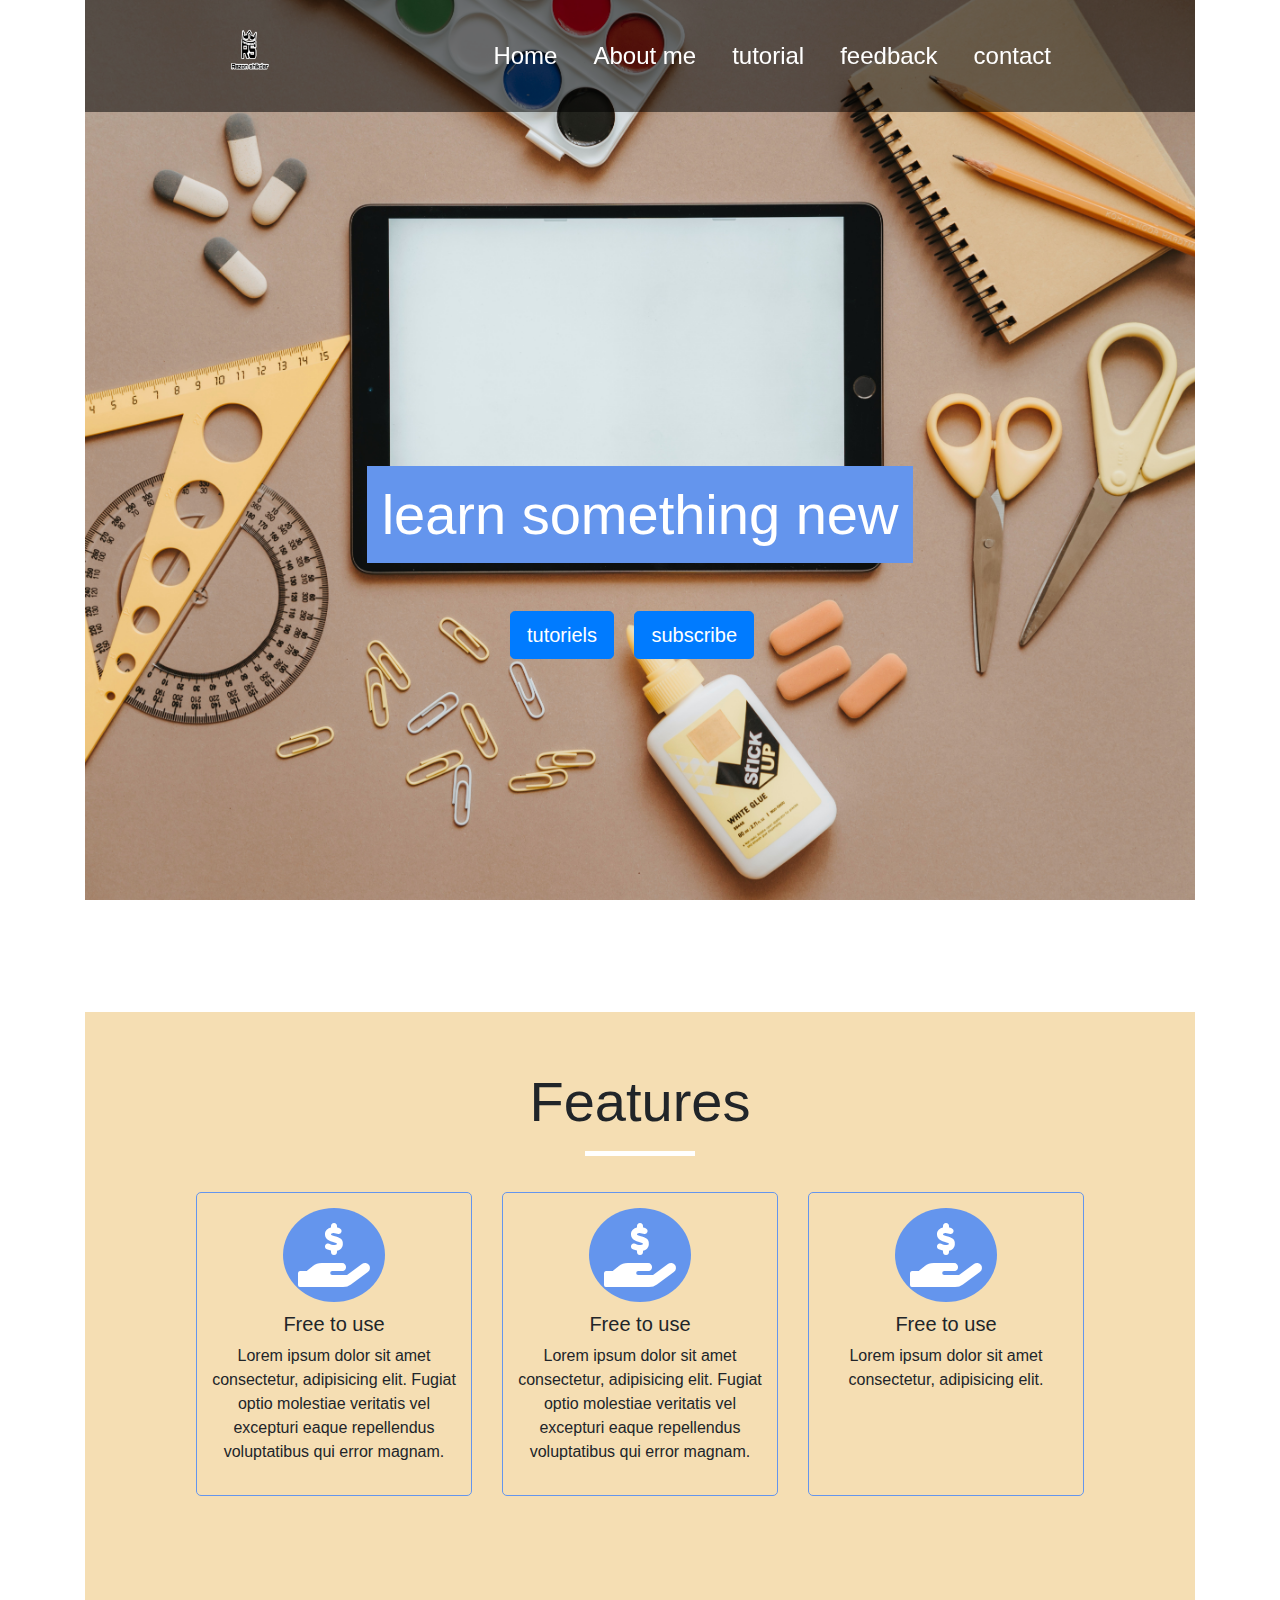
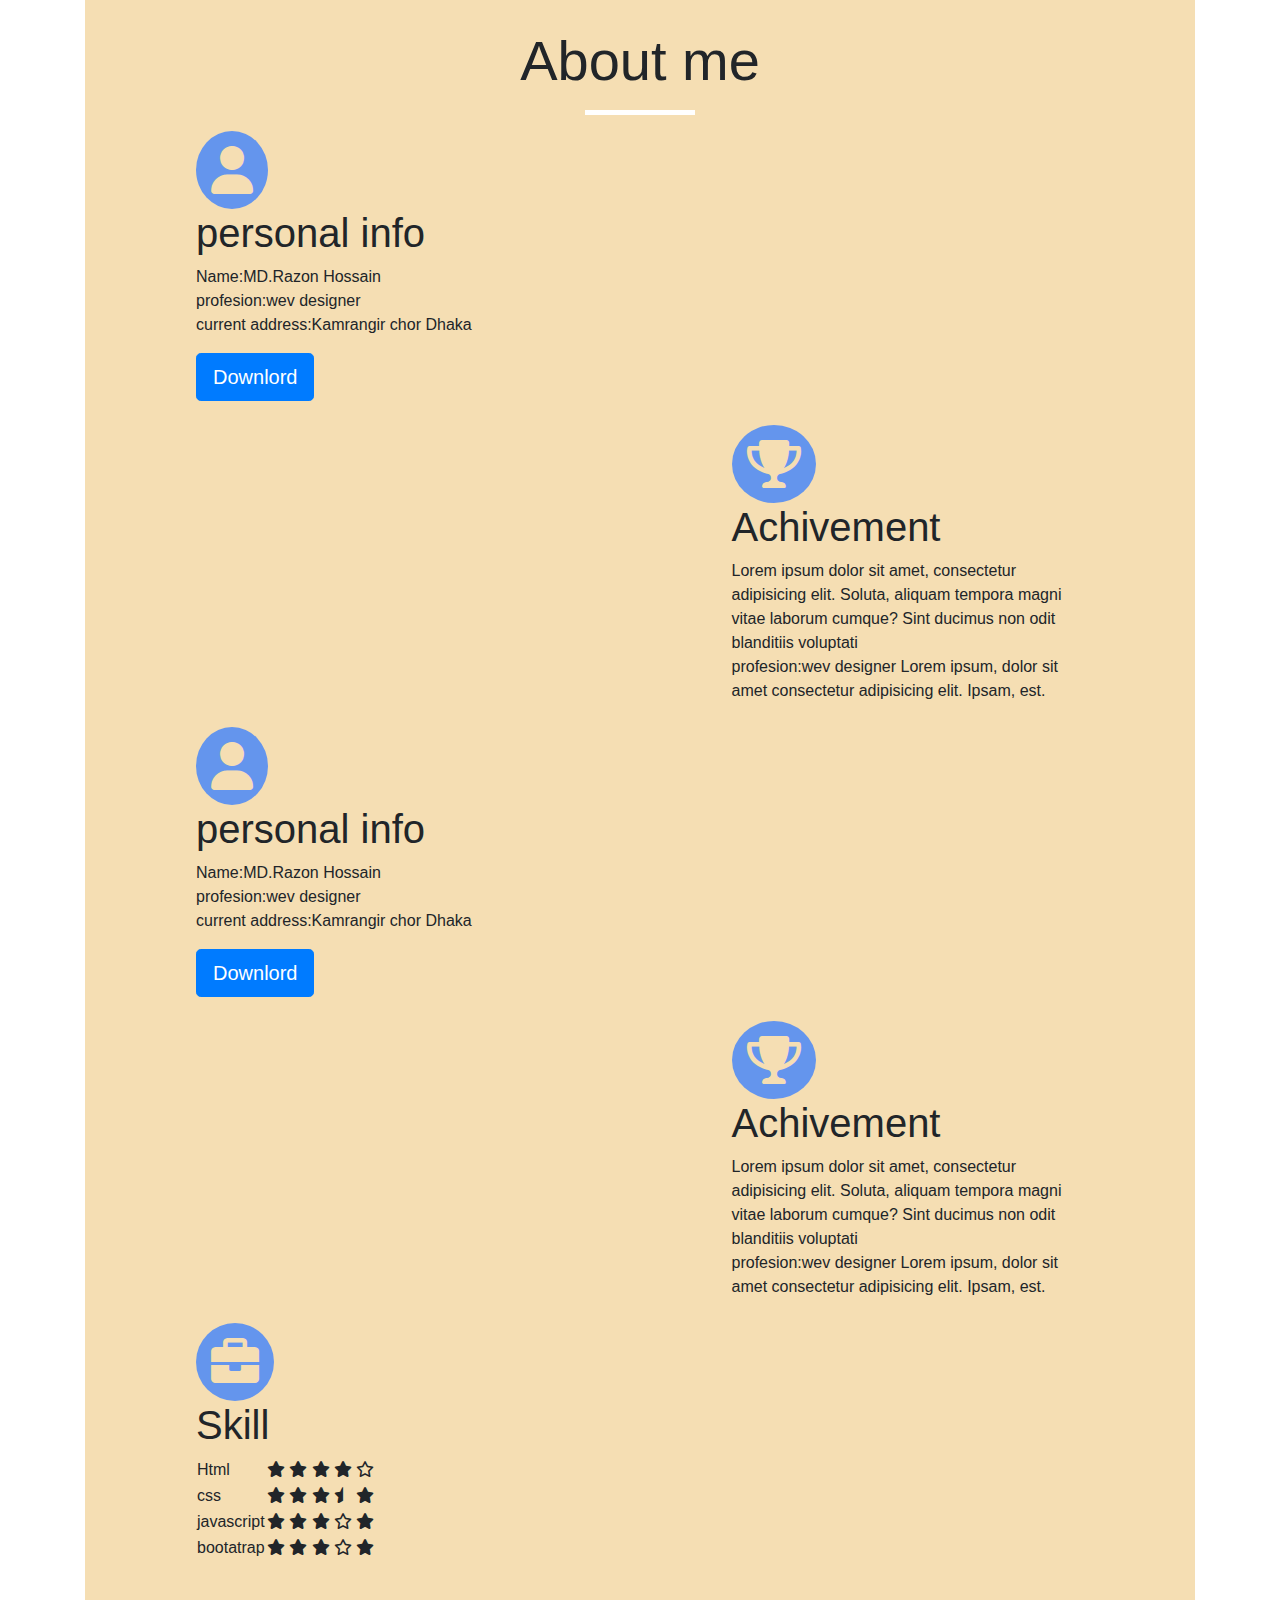
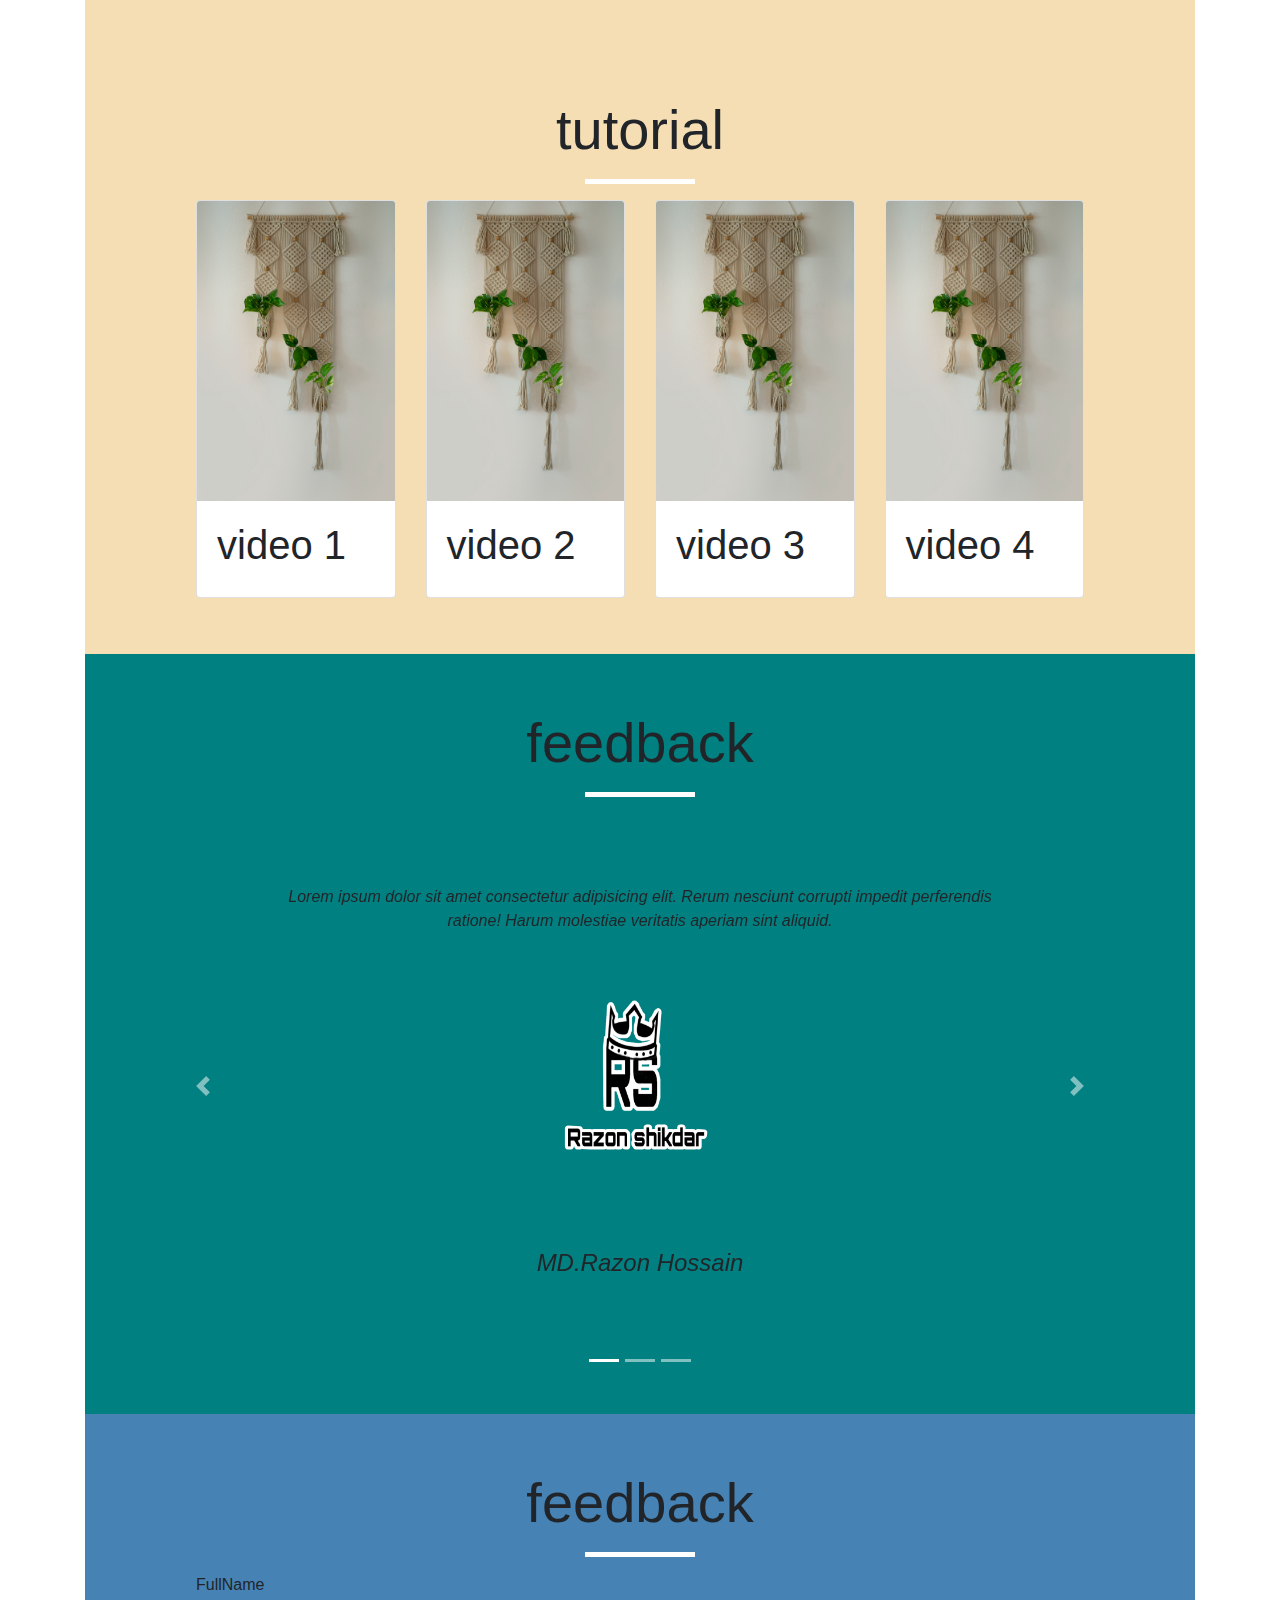
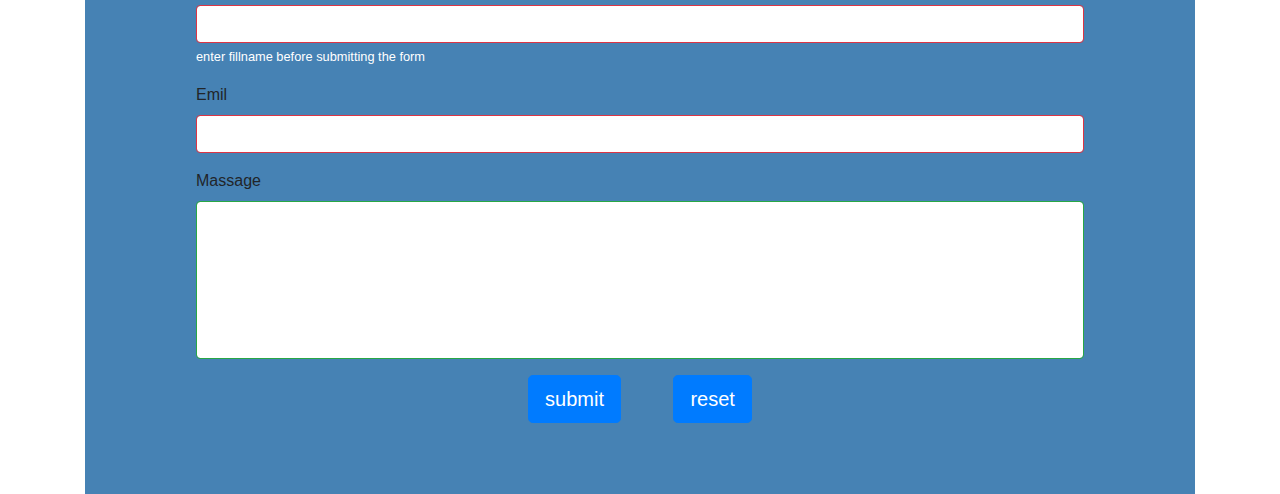
<file: index.html>
<!DOCTYPE html>
<html lang="en">
<head>
    <meta charset="UTF-8">
    <meta http-equiv="X-UA-Compatible" content="IE=edge">
    <meta name="viewport" content="width=device-width, initial-scale=1.0">
    <title>boostrap web.Razon</title>
    <!-- font awsome cdn -->
    <link rel="stylesheet" href="https://cdnjs.cloudflare.com/ajax/libs/font-awesome/6.0.0/css/all.min.css" integrity="sha512-9usAa10IRO0HhonpyAIVpjrylPvoDwiPUiKdWk5t3PyolY1cOd4DSE0Ga+ri4AuTroPR5aQvXU9xC6qOPnzFeg==" crossorigin="anonymous" referrerpolicy="no-referrer" />
    <!-- boostrap cdn -->
    <link rel="stylesheet" href="https://cdn.jsdelivr.net/npm/bootstrap@4.0.0/dist/css/bootstrap.min.css" integrity="sha384-Gn5384xqQ1aoWXA+058RXPxPg6fy4IWvTNh0E263XmFcJlSAwiGgFAW/dAiS6JXm" crossorigin="anonymous">
    <!-- plain css -->
    <link rel="stylesheet" href="boostrap-website.css">
</head>
<body>
    <div class="container">
        <header>
            <nav class="navbar navbar-expand-md">
                <div class="container-fluid">
                  <a class="navbar-brand" href="#">
                    <img src="img/logo.png" class="nav-logo" alt="logo">
                  </a>
                  <button class="navbar-toggler" type="button" data-bs-toggle="collapse" data-bs-target="#navbarNavDropdown" aria-controls="navbarNavDropdown" aria-expanded="false" aria-label="Toggle navigation">
                    <span><i class="fas fa-bars nav-icon"></i></span>
                  </button>
                  <div class="collapse navbar-collapse" id="navbarNavDropdown">
                    <ul class="navbar-nav ml-auto">
                      <li class="nav-item">
                        <a class="nav-link active" aria-current="page" href="#">Home</a>
                      </li>
                      <li class="nav-item">
                        <a class="nav-link" href="#about-me">About me</a>
                      </li>                     
                      <li class="nav-item">
                        <a class="nav-link" href="#tutorial">tutorial</a>
                      </li>
                      <li class="nav-item">
                        <a class="nav-link" href="#feedback">feedback</a>
                      </li>
                      <li class="nav-item">
                        <a class="nav-link" href="#contact">contact</a>
                      </li>
                    </ul>
                  </div>
                </div>
            </nav>
              <section id="banner">
                    <div class="banner-container">
                        <div class="banner-contant text-center">
                            <h1 class="font-weight-bolder text-white mb-5">learn something new</h1>
                            <button class="btn btn-lg btn-primary mr-3">tutoriels</button>
                            <button class="btn btn-lg btn-primary mr-3">subscribe</button>
                        </div>
                    </div>
              </section>
        </header>
        <main>
          <!-- features section start -->
          <section id="features" class="section-center">
              <div class="section-heading text-center">
                  <h1>Features</h1>
                  <hr class="comon-hr">
              </div>
              <div class="row">
                  <div class="col-lg-4 text-center col-fix">
                    <div class="features-col">
                      <i class="fas fa-hand-holding-usd fa-4x icons-style rounded-circle"></i>
                      <h5>Free to use</h5>
                      <p>Lorem ipsum dolor sit amet consectetur, adipisicing elit. Fugiat optio molestiae veritatis vel excepturi eaque repellendus voluptatibus qui error magnam.</p>
                    </div>
                  </div>
                  <div class="col-lg-4 text-center col-fix">
                    <div class="features-col">
                      <i class="fas fa-hand-holding-usd fa-4x icons-style rounded-circle"></i>
                      <h5>Free to use</h5>
                      <p>Lorem ipsum dolor sit amet consectetur, adipisicing elit. Fugiat optio molestiae veritatis vel excepturi eaque repellendus voluptatibus qui error magnam.</p>
                    </div>
                  </div>
                  <div class="col-lg-4 text-center col-fix">
                    <div class="features-col">
                      <i class="fas fa-hand-holding-usd fa-4x icons-style rounded-circle"></i>
                      <h5>Free to use</h5>
                      <p>Lorem ipsum dolor sit amet consectetur, adipisicing elit. </p>
                    </div>
                  </div>
              </div>
          </section>
          <!-- features section start-->
          <!-- about-me section start -->
             <section id="about-me" class="section-center">
                  <div class="section-heading text-center">
                    <h1>About me</h1>
                    <hr class="comon-hr">
                  </div>
                  <div class="row">
                    <div class="col-lg-5 mb-4 text-center text-lg-left">
                      <i class="fas fa-user fa-3x rounded-circle about-icon"></i>
                      <h1>personal info</h1>
                      <p>Name:MD.Razon Hossain</p>
                      <p>profesion:wev designer</p>
                      <address>current address:Kamrangir chor Dhaka</address>
                      <button class="btn-primary btn btn-lg">Downlord</button>
                    </div>
                  </div>
                  <div class="row">
                    <div class="col-lg-7">

                    </div>
                    <div class="col-lg-5 mb-4 text-center text-lg-left">
                      <div class="achivement-desc">
                        <i class="fas fa-trophy fa-3x rounded-circle about-icon"></i>
                        <h1>Achivement</h1>
                        <p>Lorem ipsum dolor sit amet, consectetur adipisicing elit. Soluta, aliquam tempora magni vitae laborum cumque? Sint ducimus non odit blanditiis voluptati</p>
                        <p>profesion:wev designer Lorem ipsum, dolor sit amet consectetur adipisicing elit. Ipsam, est.</p>
                        
                      </div>
                    </div>
                  </div>
                  <div class="row">
                    <div class="col-lg-5 mb-4 text-center text-lg-left">
                      <i class="fas fa-user fa-3x rounded-circle about-icon"></i>
                      <h1>personal info</h1>
                      <p>Name:MD.Razon Hossain</p>
                      <p>profesion:wev designer</p>
                      <address>current address:Kamrangir chor Dhaka</address>
                      <button class="btn-primary btn btn-lg">Downlord</button>
                    </div>
                  </div>
                  <div class="row">
                    <div class="col-lg-7">

                    </div>
                    <div class="col-lg-5 mb-4 text-center text-lg-left">
                      <div class="achivement-desc">
                        <i class="fas fa-trophy fa-3x rounded-circle about-icon"></i>
                        <h1>Achivement</h1>
                        <p>Lorem ipsum dolor sit amet, consectetur adipisicing elit. Soluta, aliquam tempora magni vitae laborum cumque? Sint ducimus non odit blanditiis voluptati</p>
                        <p>profesion:wev designer Lorem ipsum, dolor sit amet consectetur adipisicing elit. Ipsam, est.</p>
                        
                      </div>
                    </div>
                  </div>
                  <div class="row">
                    <div class="col-lg-5 mb-4 text-center text-lg-left">
                      <i class="fas fa-briefcase fa-3x rounded-circle about-icon"></i>
                      <h1>Skill</h1>
                      <table>
                         <tr>
                           <td>Html</td>
                           <td>
                             <span>
                               <i class="fas fa-star"></i>
                               <i class="fas fa-star"></i>
                               <i class="fas fa-star"></i>
                               <i class="fas fa-star"></i>
                               <i class="far fa-star"></i>
                             </span>
                           </td>
                         </tr>
                         <tr>
                          <td>css</td>
                          <td>
                            <span>
                              <i class="fas fa-star"></i>
                              <i class="fas fa-star"></i>
                              <i class="fas fa-star"></i>
                              <i class="fas fa-star-half"></i>
                              <i class="fas fa-star"></i>
                            </span>
                          </td>
                        </tr>
                        <tr>
                          <td>javascript</td>
                          <td>
                            <span>
                              <i class="fas fa-star"></i>
                              <i class="fas fa-star"></i>
                              <i class="fas fa-star"></i>
                              <i class="far fa-star"></i>
                              <i class="fas fa-star"></i>
                            </span>
                          </td>
                        </tr>
                        <tr>
                          <td>bootatrap</td>
                          <td>
                            <span>
                              <i class="fas fa-star"></i>
                              <i class="fas fa-star"></i>
                              <i class="fas fa-star"></i>
                              <i class="far fa-star"></i>
                              <i class="fas fa-star"></i>
                            </span>
                          </td>
                        </tr>
                      </table>
                    </div>
                  </div>
             </section>
          <!-- about-me section end -->
          <!-- tutorial section start -->
             <section id="tutorial" class="section-center">
               <div class="section-heading text-center">
                <h1>tutorial</h1>
                <hr class="comon-hr">
               </div>
                <div class="row">
                    <div class="col-lg-3">
                        <div class="card">
                            <img src="img/tutorial.jpg" alt="card img" class="card-img-top">
                            <div class="card-body">
                              <h1>video 1</h1>
                            </div>
                        </div>
                    </div>
                    <div class="col-lg-3">
                      <div class="card">
                          <img src="img/tutorial.jpg" alt="card img" class="card-img-top">
                          <div class="card-body">
                            <h1>video 2</h1>
                          </div>
                      </div>
                    </div>
                    <div class="col-lg-3">
                    <div class="card">
                        <img src="img/tutorial.jpg" alt="card img" class="card-img-top">
                        <div class="card-body">
                          <h1>video 3</h1>
                        </div>
                    </div>
                    </div>
                    <div class="col-lg-3">
                    <div class="card">
                      <img src="img/tutorial.jpg" alt="card img" class="card-img-top">
                      <div class="card-body">
                        <h1>video 4</h1>
                      </div>
                    </div>
                    </div>
                </div>
             </section>
          <!-- tutoriela section end -->
          <!-- feedback section start -->
              <section id="feedback">
                <div class="section-heading text-center">
                  <h1>feedback</h1>
                  <hr class="comon-hr">
                </div>
                <div class="row">
                  <div id="carouselExampleIndicators" class="carousel slide" data-ride="carousel">
                    <ol class="carousel-indicators">
                      <li data-target="#carouselExampleIndicators" data-slide-to="0" class="active"></li>
                      <li data-target="#carouselExampleIndicators" data-slide-to="1"></li>
                      <li data-target="#carouselExampleIndicators" data-slide-to="2"></li>
                    </ol>
                    <div class="carousel-inner">
                      <div class="carousel-item active">
                       <p>Lorem ipsum dolor sit amet consectetur adipisicing elit. Rerum nesciunt corrupti impedit perferendis ratione! Harum molestiae veritatis aperiam sint aliquid.</p>
                        <img class="feedback-img" src="img/logo.png" alt="frist slid" >
                        <h4>MD.Razon Hossain</h4>
                      </div>
                      <div class="carousel-item">
                        <img class="feedback-imgs" src="img/banner.jpg" alt="">
                      </div>
                      <div class="carousel-item ">
                        <img class="feedback-imgs" src="img/tutorial.jpg" alt="">
                      </div>
                    </div>
                    <a class="carousel-control-prev" href="#carouselExampleIndicators" role="button" data-slide="prev">
                      <span class="carousel-control-prev-icon" aria-hidden="true"></span>
                      <span class="sr-only">Previous</span>
                    </a>
                    <a class="carousel-control-next" href="#carouselExampleIndicators" role="button" data-slide="next">
                      <span class="carousel-control-next-icon" aria-hidden="true"></span>
                      <span class="sr-only">Next</span>
                    </a>
                  </div>
                </div> 
              </section>
          <!-- feedback section end -->
          <section id="contact">
            <div class="section-heading text-center">
              <h1>feedback</h1>
              <hr class="comon-hr">
            </div>
            <div class="row">
              <div class="col-12">
                <form action="mailto:razon" method="post" enctype="text/plain" class="was-validated" >
                  <div class="form-group">
                    <label for="fullname">FullName</label>
                    <input type="text" name="fullname" class="form-control" required>
                    <div class="valid-feedback">valid</div>
                    <div style="color: white;" class="invalid-feedback">enter fillname before submitting the form</div>
                  </div>
                  <div class="form-group">
                    <label for="emil">Emil</label>
                    <input type="emil" name="emil" class="form-control" required>
                  </div>
                  <div class="form-group">
                    <label for="massage">Massage</label>
                    <textarea class="form-control" style="resize:none" name="" id="" cols="30" rows="6"></textarea>
                  </div>
                  <div class="form-group text-center">
                    <input type="submit" class="btn btn-lg btn-primary mr-5" value="submit">
                    <input type="reset" class="btn btn-lg btn-primary" value="reset">
                  </div>
              </form>
              </div>
            </div>
          </section>
        </main>
        <footer>

        </footer>
    </div>
    <!-- bootstrap javascript cdn -->
    <script src="https://code.jquery.com/jquery-3.2.1.slim.min.js" integrity="sha384-KJ3o2DKtIkvYIK3UENzmM7KCkRr/rE9/Qpg6aAZGJwFDMVNA/GpGFF93hXpG5KkN" crossorigin="anonymous"></script>
<script src="https://cdn.jsdelivr.net/npm/popper.js@1.12.9/dist/umd/popper.min.js" integrity="sha384-ApNbgh9B+Y1QKtv3Rn7W3mgPxhU9K/ScQsAP7hUibX39j7fakFPskvXusvfa0b4Q" crossorigin="anonymous"></script>
<script src="https://cdn.jsdelivr.net/npm/bootstrap@4.0.0/dist/js/bootstrap.min.js" integrity="sha384-JZR6Spejh4U02d8jOt6vLEHfe/JQGiRRSQQxSfFWpi1MquVdAyjUar5+76PVCmYl" crossorigin="anonymous"></script>
</body>
</html>
</file>
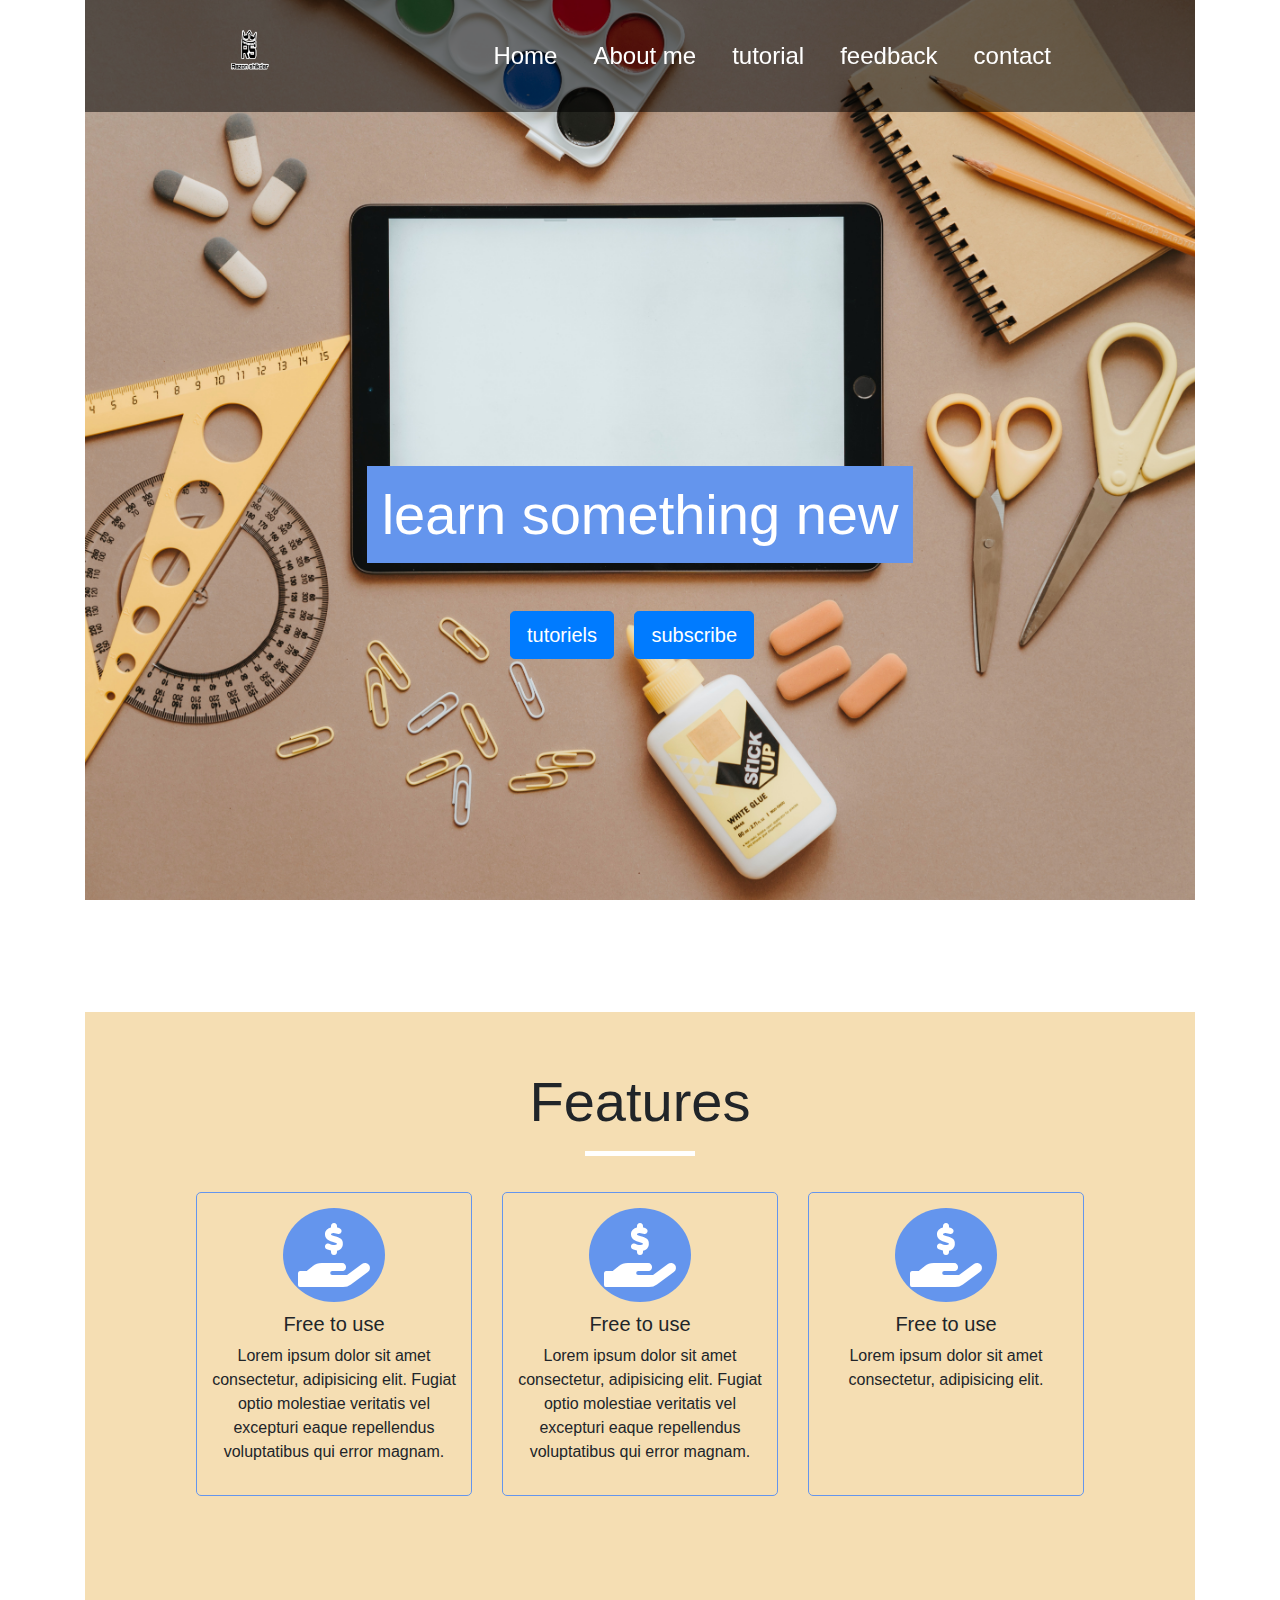
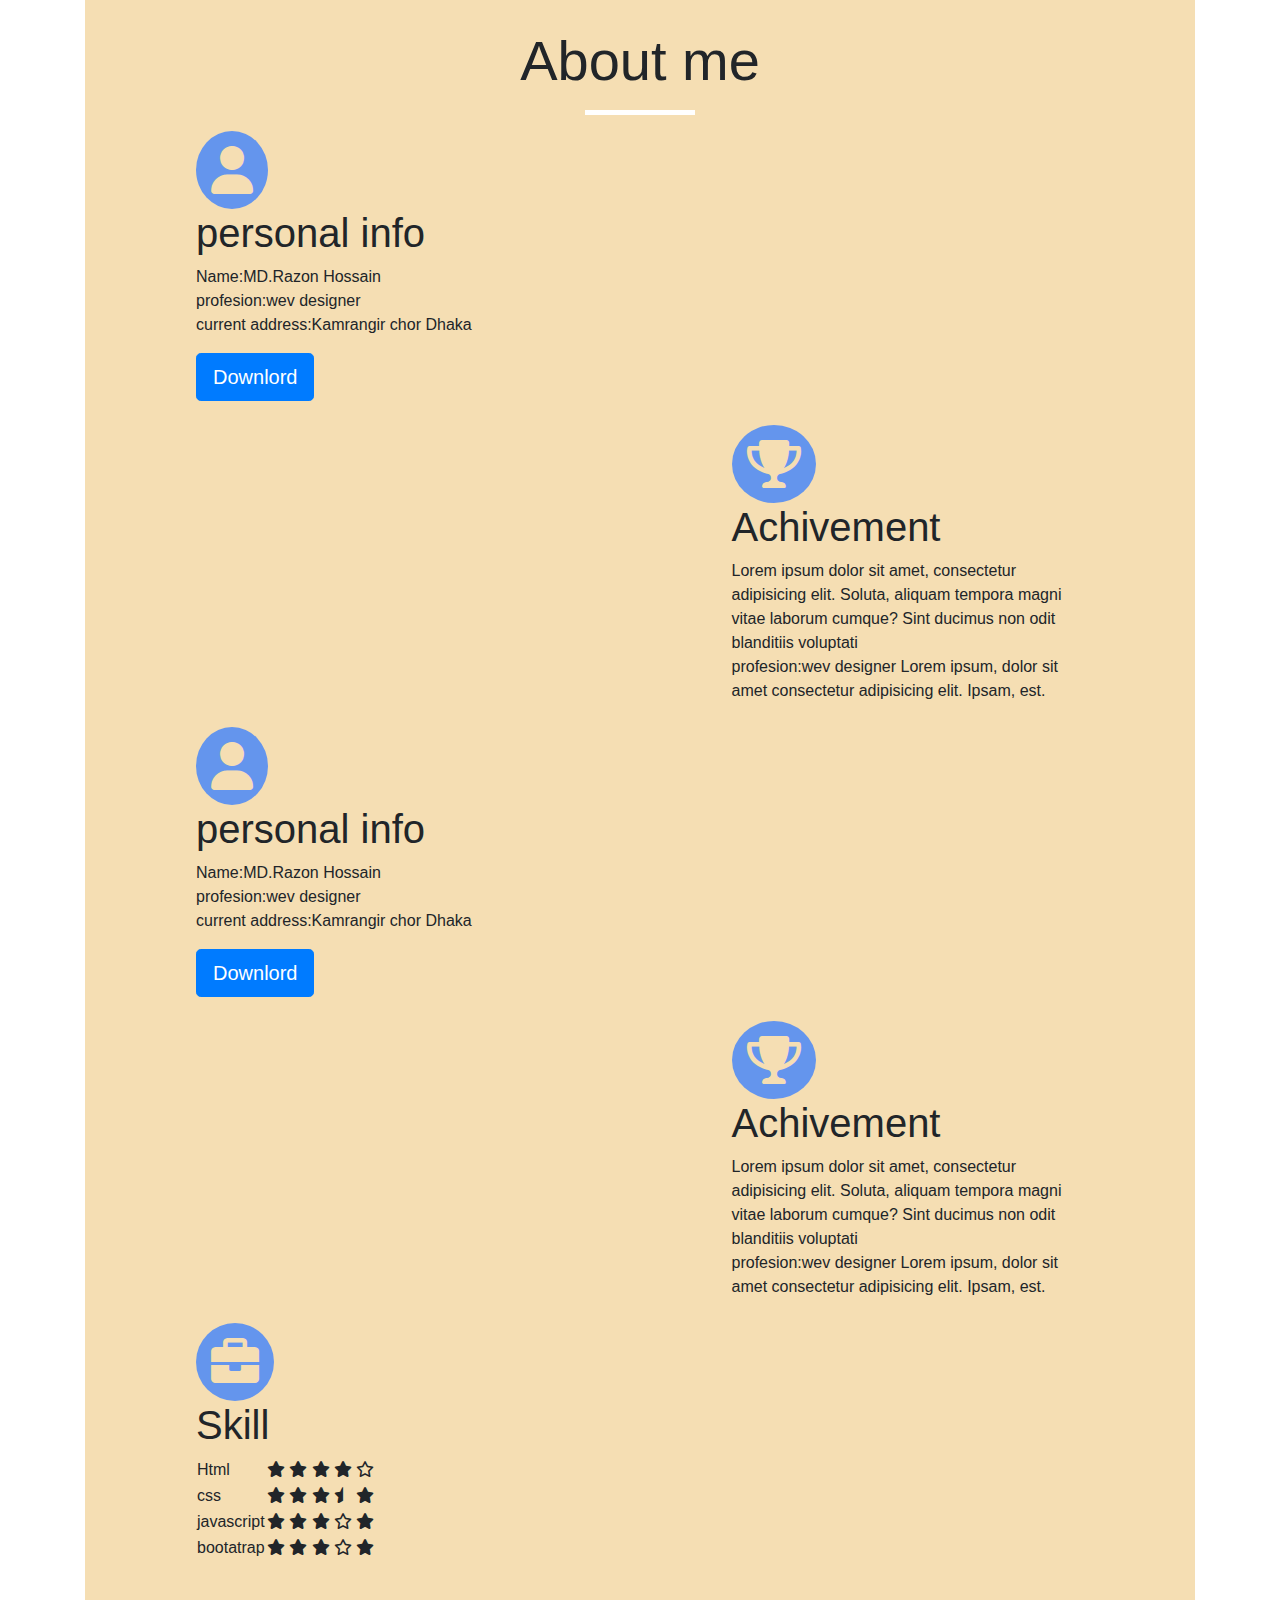
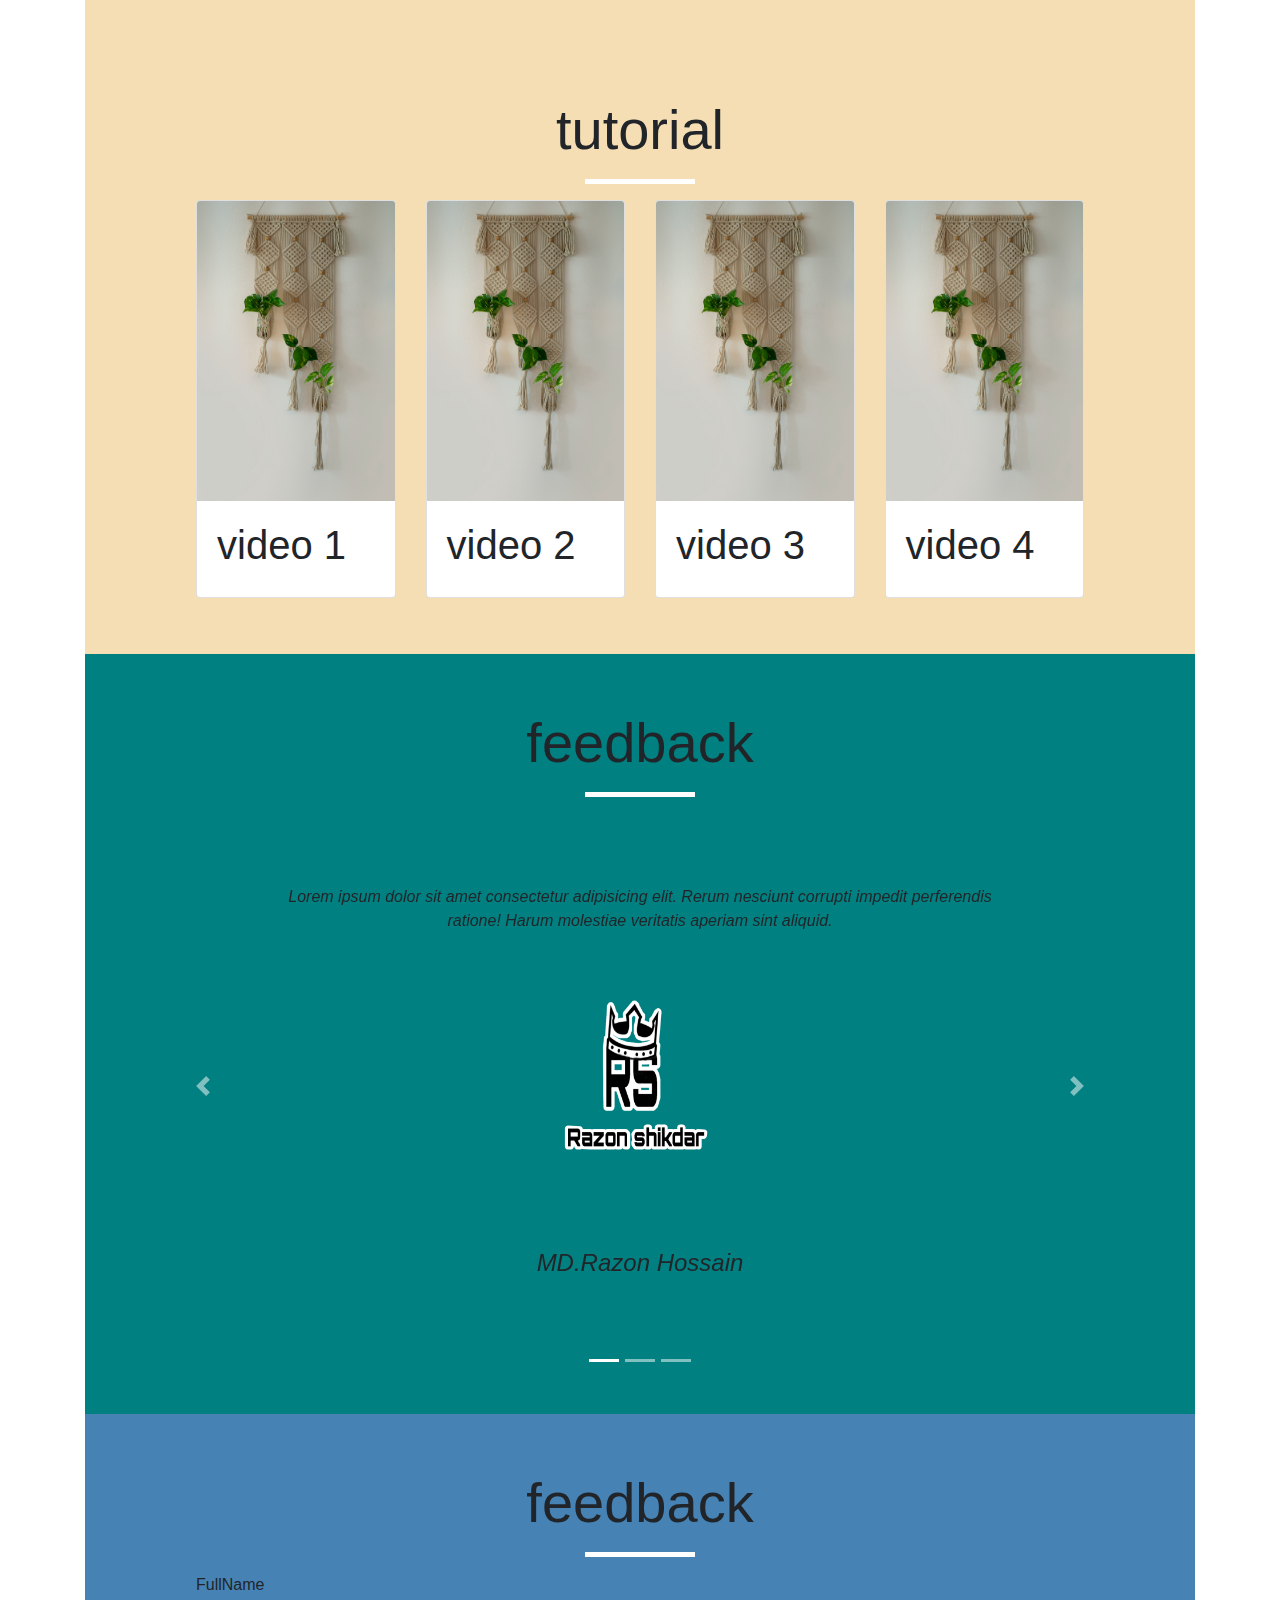
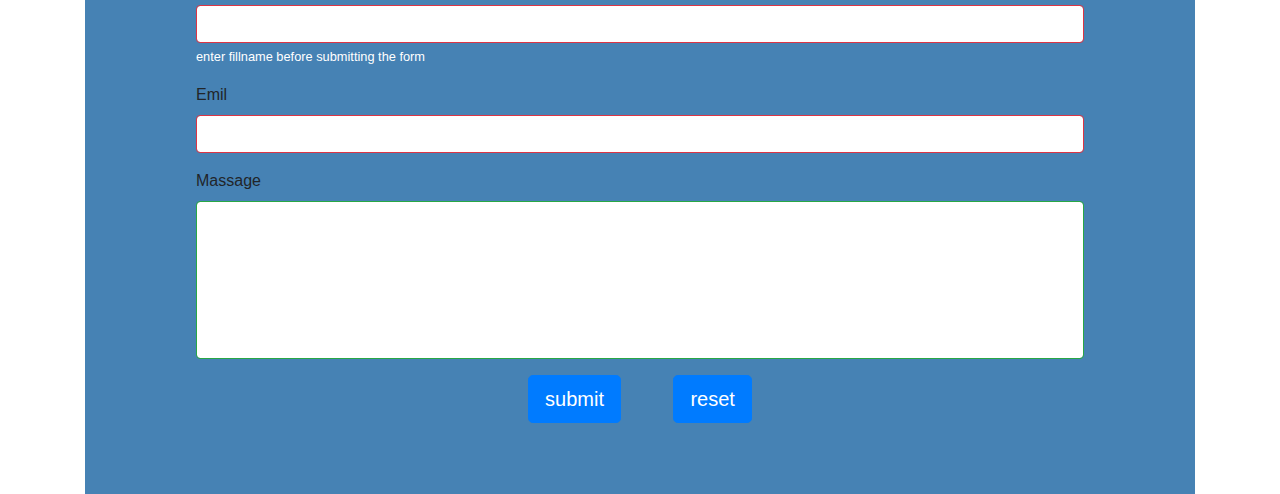
<file: bostrap-website.html>
<!DOCTYPE html>
<html lang="en">
<head>
    <meta charset="UTF-8">
    <meta http-equiv="X-UA-Compatible" content="IE=edge">
    <meta name="viewport" content="width=device-width, initial-scale=1.0">
    <title>boostrap web.Razon</title>
    <!-- font awsome cdn -->
    <link rel="stylesheet" href="https://cdnjs.cloudflare.com/ajax/libs/font-awesome/6.0.0/css/all.min.css" integrity="sha512-9usAa10IRO0HhonpyAIVpjrylPvoDwiPUiKdWk5t3PyolY1cOd4DSE0Ga+ri4AuTroPR5aQvXU9xC6qOPnzFeg==" crossorigin="anonymous" referrerpolicy="no-referrer" />
    <!-- boostrap cdn -->
    <link rel="stylesheet" href="https://cdn.jsdelivr.net/npm/bootstrap@4.0.0/dist/css/bootstrap.min.css" integrity="sha384-Gn5384xqQ1aoWXA+058RXPxPg6fy4IWvTNh0E263XmFcJlSAwiGgFAW/dAiS6JXm" crossorigin="anonymous">
    <!-- plain css -->
    <link rel="stylesheet" href="boostrap-website.css">
</head>
<body>
    <div class="container">
        <header>
            <nav class="navbar navbar-expand-md">
                <div class="container-fluid">
                  <a class="navbar-brand" href="#">
                    <img src="img/logo.png" class="nav-logo" alt="logo">
                  </a>
                  <button class="navbar-toggler" type="button" data-bs-toggle="collapse" data-bs-target="#navbarNavDropdown" aria-controls="navbarNavDropdown" aria-expanded="false" aria-label="Toggle navigation">
                    <span><i class="fas fa-bars nav-icon"></i></span>
                  </button>
                  <div class="collapse navbar-collapse" id="navbarNavDropdown">
                    <ul class="navbar-nav ml-auto">
                      <li class="nav-item">
                        <a class="nav-link active" aria-current="page" href="#">Home</a>
                      </li>
                      <li class="nav-item">
                        <a class="nav-link" href="#about-me">About me</a>
                      </li>                     
                      <li class="nav-item">
                        <a class="nav-link" href="#tutorial">tutorial</a>
                      </li>
                      <li class="nav-item">
                        <a class="nav-link" href="#feedback">feedback</a>
                      </li>
                      <li class="nav-item">
                        <a class="nav-link" href="#contact">contact</a>
                      </li>
                    </ul>
                  </div>
                </div>
            </nav>
              <section id="banner">
                    <div class="banner-container">
                        <div class="banner-contant text-center">
                            <h1 class="font-weight-bolder text-white mb-5">learn something new</h1>
                            <button class="btn btn-lg btn-primary mr-3">tutoriels</button>
                            <button class="btn btn-lg btn-primary mr-3">subscribe</button>
                        </div>
                    </div>
              </section>
        </header>
        <main>
          <!-- features section start -->
          <section id="features" class="section-center">
              <div class="section-heading text-center">
                  <h1>Features</h1>
                  <hr class="comon-hr">
              </div>
              <div class="row">
                  <div class="col-lg-4 text-center col-fix">
                    <div class="features-col">
                      <i class="fas fa-hand-holding-usd fa-4x icons-style rounded-circle"></i>
                      <h5>Free to use</h5>
                      <p>Lorem ipsum dolor sit amet consectetur, adipisicing elit. Fugiat optio molestiae veritatis vel excepturi eaque repellendus voluptatibus qui error magnam.</p>
                    </div>
                  </div>
                  <div class="col-lg-4 text-center col-fix">
                    <div class="features-col">
                      <i class="fas fa-hand-holding-usd fa-4x icons-style rounded-circle"></i>
                      <h5>Free to use</h5>
                      <p>Lorem ipsum dolor sit amet consectetur, adipisicing elit. Fugiat optio molestiae veritatis vel excepturi eaque repellendus voluptatibus qui error magnam.</p>
                    </div>
                  </div>
                  <div class="col-lg-4 text-center col-fix">
                    <div class="features-col">
                      <i class="fas fa-hand-holding-usd fa-4x icons-style rounded-circle"></i>
                      <h5>Free to use</h5>
                      <p>Lorem ipsum dolor sit amet consectetur, adipisicing elit. </p>
                    </div>
                  </div>
              </div>
          </section>
          <!-- features section start-->
          <!-- about-me section start -->
             <section id="about-me" class="section-center">
                  <div class="section-heading text-center">
                    <h1>About me</h1>
                    <hr class="comon-hr">
                  </div>
                  <div class="row">
                    <div class="col-lg-5 mb-4 text-center text-lg-left">
                      <i class="fas fa-user fa-3x rounded-circle about-icon"></i>
                      <h1>personal info</h1>
                      <p>Name:MD.Razon Hossain</p>
                      <p>profesion:wev designer</p>
                      <address>current address:Kamrangir chor Dhaka</address>
                      <button class="btn-primary btn btn-lg">Downlord</button>
                    </div>
                  </div>
                  <div class="row">
                    <div class="col-lg-7">

                    </div>
                    <div class="col-lg-5 mb-4 text-center text-lg-left">
                      <div class="achivement-desc">
                        <i class="fas fa-trophy fa-3x rounded-circle about-icon"></i>
                        <h1>Achivement</h1>
                        <p>Lorem ipsum dolor sit amet, consectetur adipisicing elit. Soluta, aliquam tempora magni vitae laborum cumque? Sint ducimus non odit blanditiis voluptati</p>
                        <p>profesion:wev designer Lorem ipsum, dolor sit amet consectetur adipisicing elit. Ipsam, est.</p>
                        
                      </div>
                    </div>
                  </div>
                  <div class="row">
                    <div class="col-lg-5 mb-4 text-center text-lg-left">
                      <i class="fas fa-user fa-3x rounded-circle about-icon"></i>
                      <h1>personal info</h1>
                      <p>Name:MD.Razon Hossain</p>
                      <p>profesion:wev designer</p>
                      <address>current address:Kamrangir chor Dhaka</address>
                      <button class="btn-primary btn btn-lg">Downlord</button>
                    </div>
                  </div>
                  <div class="row">
                    <div class="col-lg-7">

                    </div>
                    <div class="col-lg-5 mb-4 text-center text-lg-left">
                      <div class="achivement-desc">
                        <i class="fas fa-trophy fa-3x rounded-circle about-icon"></i>
                        <h1>Achivement</h1>
                        <p>Lorem ipsum dolor sit amet, consectetur adipisicing elit. Soluta, aliquam tempora magni vitae laborum cumque? Sint ducimus non odit blanditiis voluptati</p>
                        <p>profesion:wev designer Lorem ipsum, dolor sit amet consectetur adipisicing elit. Ipsam, est.</p>
                        
                      </div>
                    </div>
                  </div>
                  <div class="row">
                    <div class="col-lg-5 mb-4 text-center text-lg-left">
                      <i class="fas fa-briefcase fa-3x rounded-circle about-icon"></i>
                      <h1>Skill</h1>
                      <table>
                         <tr>
                           <td>Html</td>
                           <td>
                             <span>
                               <i class="fas fa-star"></i>
                               <i class="fas fa-star"></i>
                               <i class="fas fa-star"></i>
                               <i class="fas fa-star"></i>
                               <i class="far fa-star"></i>
                             </span>
                           </td>
                         </tr>
                         <tr>
                          <td>css</td>
                          <td>
                            <span>
                              <i class="fas fa-star"></i>
                              <i class="fas fa-star"></i>
                              <i class="fas fa-star"></i>
                              <i class="fas fa-star-half"></i>
                              <i class="fas fa-star"></i>
                            </span>
                          </td>
                        </tr>
                        <tr>
                          <td>javascript</td>
                          <td>
                            <span>
                              <i class="fas fa-star"></i>
                              <i class="fas fa-star"></i>
                              <i class="fas fa-star"></i>
                              <i class="far fa-star"></i>
                              <i class="fas fa-star"></i>
                            </span>
                          </td>
                        </tr>
                        <tr>
                          <td>bootatrap</td>
                          <td>
                            <span>
                              <i class="fas fa-star"></i>
                              <i class="fas fa-star"></i>
                              <i class="fas fa-star"></i>
                              <i class="far fa-star"></i>
                              <i class="fas fa-star"></i>
                            </span>
                          </td>
                        </tr>
                      </table>
                    </div>
                  </div>
             </section>
          <!-- about-me section end -->
          <!-- tutorial section start -->
             <section id="tutorial" class="section-center">
               <div class="section-heading text-center">
                <h1>tutorial</h1>
                <hr class="comon-hr">
               </div>
                <div class="row">
                    <div class="col-lg-3">
                        <div class="card">
                            <img src="img/tutorial.jpg" alt="card img" class="card-img-top">
                            <div class="card-body">
                              <h1>video 1</h1>
                            </div>
                        </div>
                    </div>
                    <div class="col-lg-3">
                      <div class="card">
                          <img src="img/tutorial.jpg" alt="card img" class="card-img-top">
                          <div class="card-body">
                            <h1>video 2</h1>
                          </div>
                      </div>
                    </div>
                    <div class="col-lg-3">
                    <div class="card">
                        <img src="img/tutorial.jpg" alt="card img" class="card-img-top">
                        <div class="card-body">
                          <h1>video 3</h1>
                        </div>
                    </div>
                    </div>
                    <div class="col-lg-3">
                    <div class="card">
                      <img src="img/tutorial.jpg" alt="card img" class="card-img-top">
                      <div class="card-body">
                        <h1>video 4</h1>
                      </div>
                    </div>
                    </div>
                </div>
             </section>
          <!-- tutoriela section end -->
          <!-- feedback section start -->
              <section id="feedback">
                <div class="section-heading text-center">
                  <h1>feedback</h1>
                  <hr class="comon-hr">
                </div>
                <div class="row">
                  <div id="carouselExampleIndicators" class="carousel slide" data-ride="carousel">
                    <ol class="carousel-indicators">
                      <li data-target="#carouselExampleIndicators" data-slide-to="0" class="active"></li>
                      <li data-target="#carouselExampleIndicators" data-slide-to="1"></li>
                      <li data-target="#carouselExampleIndicators" data-slide-to="2"></li>
                    </ol>
                    <div class="carousel-inner">
                      <div class="carousel-item active">
                       <p>Lorem ipsum dolor sit amet consectetur adipisicing elit. Rerum nesciunt corrupti impedit perferendis ratione! Harum molestiae veritatis aperiam sint aliquid.</p>
                        <img class="feedback-img" src="img/logo.png" alt="frist slid" >
                        <h4>MD.Razon Hossain</h4>
                      </div>
                      <div class="carousel-item">
                        <img class="feedback-imgs" src="img/banner.jpg" alt="">
                      </div>
                      <div class="carousel-item ">
                        <img class="feedback-imgs" src="img/tutorial.jpg" alt="">
                      </div>
                    </div>
                    <a class="carousel-control-prev" href="#carouselExampleIndicators" role="button" data-slide="prev">
                      <span class="carousel-control-prev-icon" aria-hidden="true"></span>
                      <span class="sr-only">Previous</span>
                    </a>
                    <a class="carousel-control-next" href="#carouselExampleIndicators" role="button" data-slide="next">
                      <span class="carousel-control-next-icon" aria-hidden="true"></span>
                      <span class="sr-only">Next</span>
                    </a>
                  </div>
                </div> 
              </section>
          <!-- feedback section end -->
          <section id="contact">
            <div class="section-heading text-center">
              <h1>feedback</h1>
              <hr class="comon-hr">
            </div>
            <div class="row">
              <div class="col-12">
                <form action="mailto:razon" method="post" enctype="text/plain" class="was-validated" >
                  <div class="form-group">
                    <label for="fullname">FullName</label>
                    <input type="text" name="fullname" class="form-control" required>
                    <div class="valid-feedback">valid</div>
                    <div style="color: white;" class="invalid-feedback">enter fillname before submitting the form</div>
                  </div>
                  <div class="form-group">
                    <label for="emil">Emil</label>
                    <input type="emil" name="emil" class="form-control" required>
                  </div>
                  <div class="form-group">
                    <label for="massage">Massage</label>
                    <textarea class="form-control" style="resize:none" name="" id="" cols="30" rows="6"></textarea>
                  </div>
                  <div class="form-group text-center">
                    <input type="submit" class="btn btn-lg btn-primary mr-5" value="submit">
                    <input type="reset" class="btn btn-lg btn-primary" value="reset">
                  </div>
              </form>
              </div>
            </div>
          </section>
        </main>
        <footer>

        </footer>
    </div>
    <!-- bootstrap javascript cdn -->
    <script src="https://code.jquery.com/jquery-3.2.1.slim.min.js" integrity="sha384-KJ3o2DKtIkvYIK3UENzmM7KCkRr/rE9/Qpg6aAZGJwFDMVNA/GpGFF93hXpG5KkN" crossorigin="anonymous"></script>
<script src="https://cdn.jsdelivr.net/npm/popper.js@1.12.9/dist/umd/popper.min.js" integrity="sha384-ApNbgh9B+Y1QKtv3Rn7W3mgPxhU9K/ScQsAP7hUibX39j7fakFPskvXusvfa0b4Q" crossorigin="anonymous"></script>
<script src="https://cdn.jsdelivr.net/npm/bootstrap@4.0.0/dist/js/bootstrap.min.js" integrity="sha384-JZR6Spejh4U02d8jOt6vLEHfe/JQGiRRSQQxSfFWpi1MquVdAyjUar5+76PVCmYl" crossorigin="anonymous"></script>
</body>
</html>
</file>
<file: boostrap-website.css>
html{
    scroll-behavior: smooth;
}
body{

}
h1{

}
.section-center{
    padding: 5% 10%;
    background: wheat;
}
.section-heading h1{
    font-size: 3.5rem;
}
.comon-hr{
    border: 5px solid white;
    border-bottom: none;
    width: 100px;
}
/* header section start */
header{
    background-image: url("img/banner.jpg");
    background-repeat: no-repeat;
    background-position: center;
    background-size: cover;
    background-attachment: fixed;
}
.navbar{
    background-color: rgba(0, 0, 0, 0.521);
    padding: 1% 10%;
    position: sticky;
    top: 0;
    z-index: 10;
}
.nav-icon{
    color: white;
    font-size: 2rem;
}
.nav-logo{
    width: 80px;
    height: auto;
}
.nav-link{
    color:white;
    margin: 10px;
    font-size: 1.5rem;
    border-radius: 5px;
    transition: 0.3s;
    text-align: center;
}
.nav-link:hover{
    background:cornflowerblue;
    color: white;
    transform: scale(1.1);
}
.banner-container{
    height: 100vh;
    display: flex;
    justify-content: center;
    align-items: center;
}
.banner-contant h1{
    font-size: 3.5rem;
    background-color: cornflowerblue;
    padding: 15px;
}
/* header section end */
 /* features section start */
 .features-col{
     border: 1px solid cornflowerblue;
     border-radius: 5px;
     padding: 15px;
     margin: 20px 0px;
     transition: 0.3s;
 }
 .features-col:hover{
     transform: scale(1.1);
     box-shadow: 10px 10px 10px black
 }
 .icons-style{
     background:cornflowerblue;
     color: white;
     padding: 15px;
     margin-bottom: 10px;
 }
 .col-fix{
     display: flex;
 }
 /* features section end */
 /* about me section start */
 .about-icon{
    background: cornflowerblue;
    color: wheat;
    padding: 15px;
 }
 #about-me p{
     font-size: 1rem;
     margin-bottom: 0;
     font-weight: lighter;
 }
/* about me section end */
/* feedback section start */
#feedback{
    background: teal;
    padding: 5%;
}
.feedback-img{
    width: 300px;
    height: auto;
}
.feedback-imgs{
    width: 100%;
    /* height: 500px; */
}
.carousel-item{
    padding: 7% 15%;
    text-align: center;
    font-style: italic;
    font-size: 1rem;
}
.carousel-indicators{
    bottom: -20px;
}
/* feedback section end */
/* contact section start */
#contact{
    padding: 5% 10%;
    background: steelblue;
}
/* contact section send */
</file>
